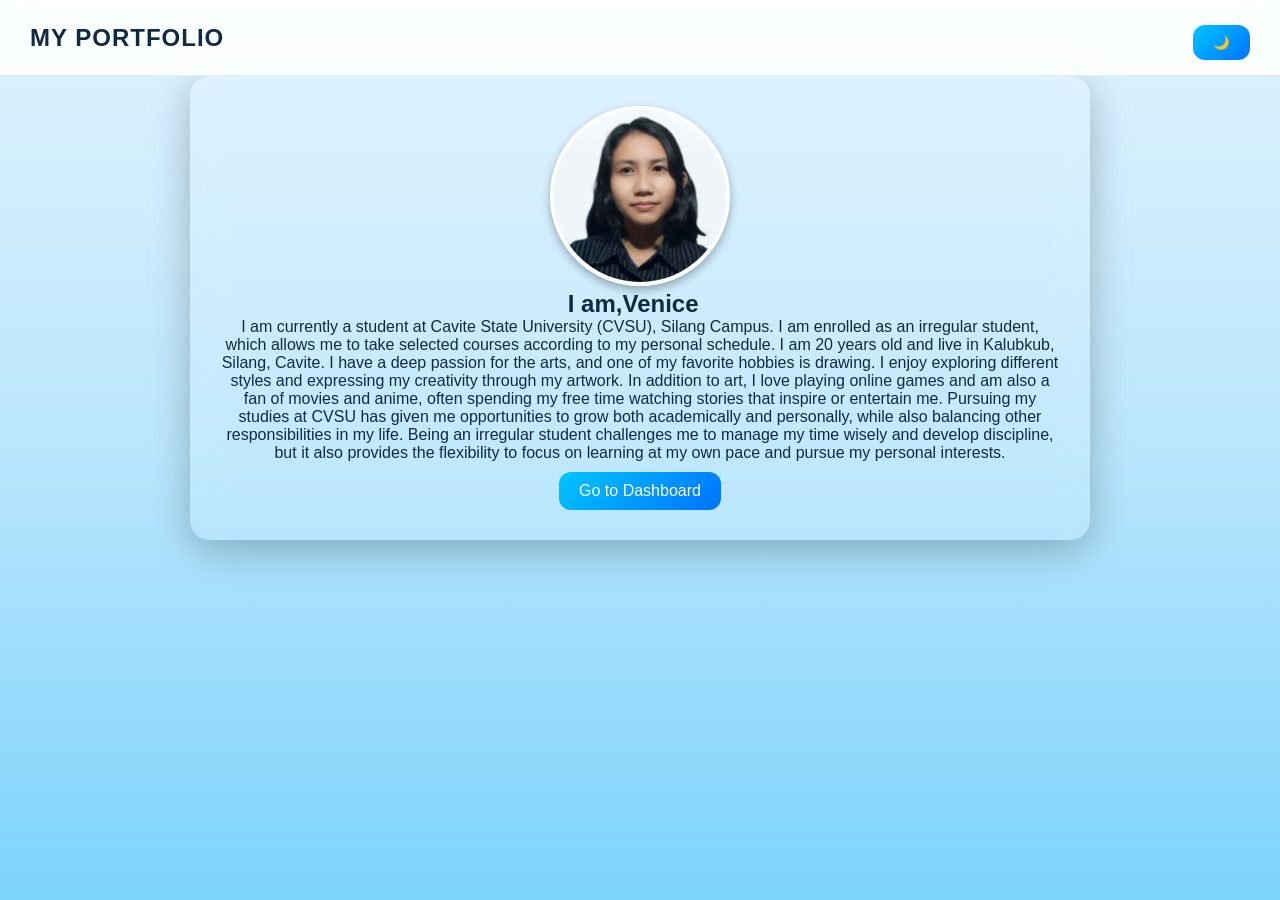
<file: TUBAN/index.html>
<!DOCTYPE html>
<html lang="en">
<head>
<title>MY PORTFOLIO</title>
  <link rel="stylesheet" href="style.css">

  <style>
    .cursor {
      display: inline-block;
      width: 2px;
      background: white;
      margin-left: 5px;
      animation: blink 0.7s infinite;
    }

    @keyframes blink {
      0%, 50%, 100% { opacity: 1; }
      25%, 75% { opacity: 0; }
    }
  </style>
</head>

<body>

  <nav>
    <h2>MY PORTFOLIO</h2>
    <button onclick="toggleDark()">🌙</button>
  </nav>

  <!-- HOME -->
  <section class="container glass">

    <img src="Me.jpeg" class="profile" width="150" height="150" alt="Venice profile">

    <h1>
      <span id="name"></span><span class="cursor"></span>
    </h1>
    
    <p id="description">I am currently a student at Cavite State University (CVSU), Silang Campus. I am enrolled as an irregular student, which allows me to take selected courses according to my personal schedule. I am 20 years old and live in Kalubkub, Silang, Cavite. I have a deep passion for the arts, and one of my favorite hobbies is drawing. I enjoy exploring different styles and expressing my creativity through my artwork. In addition to art, I love playing online games and am also a fan of movies and anime, often spending my free time watching stories that inspire or entertain me.
    
  Pursuing my studies at CVSU has given me opportunities to grow both academically and personally, while also balancing other responsibilities in my life. Being an irregular student challenges me to manage my time wisely and develop discipline, but it also provides the flexibility to focus on learning at my own pace and pursue my personal interests.</p>
    
    <p id="role"></p>

    <a href="dashboard.html">Go to Dashboard</a>

  </section>

  <script>
    const nameText = "I am,Venice Mary May C. Tuban";
    const roles = [
      "watch anime movies",
      "to be an artist 🎨",
      "a student at CVSU"
    ];

    let i = 0;
    let roleIndex = 0;
    let charIndex = 0;
    let deleting = false;

    // TYPE NAME ONCE
    function typeName() {
      if (i < nameText.length) {
        document.getElementById("name").innerHTML += nameText.charAt(i);
        i++;
        setTimeout(typeName, 100);
      } else {
        typeRole();
      }
    }

    // TYPE + DELETE ROLES LOOP
    function typeRole() {
      let current = roles[roleIndex];
      let roleEl = document.getElementById("role");

      if (!deleting) {
        roleEl.innerHTML = current.substring(0, charIndex++);
        if (charIndex > current.length) {
          deleting = true;
          setTimeout(typeRole, 1200);
          return;
        }
      } else {
        roleEl.innerHTML = current.substring(0, charIndex--);
        if (charIndex < 0) {
          deleting = false;
          roleIndex = (roleIndex + 1) % roles.length;
        }
      }

      setTimeout(typeRole, deleting ? 50 : 80);
    }

    document.addEventListener("DOMContentLoaded", () => {
      typeName();
    });
  </script>

  <script src="index.js"></script>

</body>
</html>
</file>
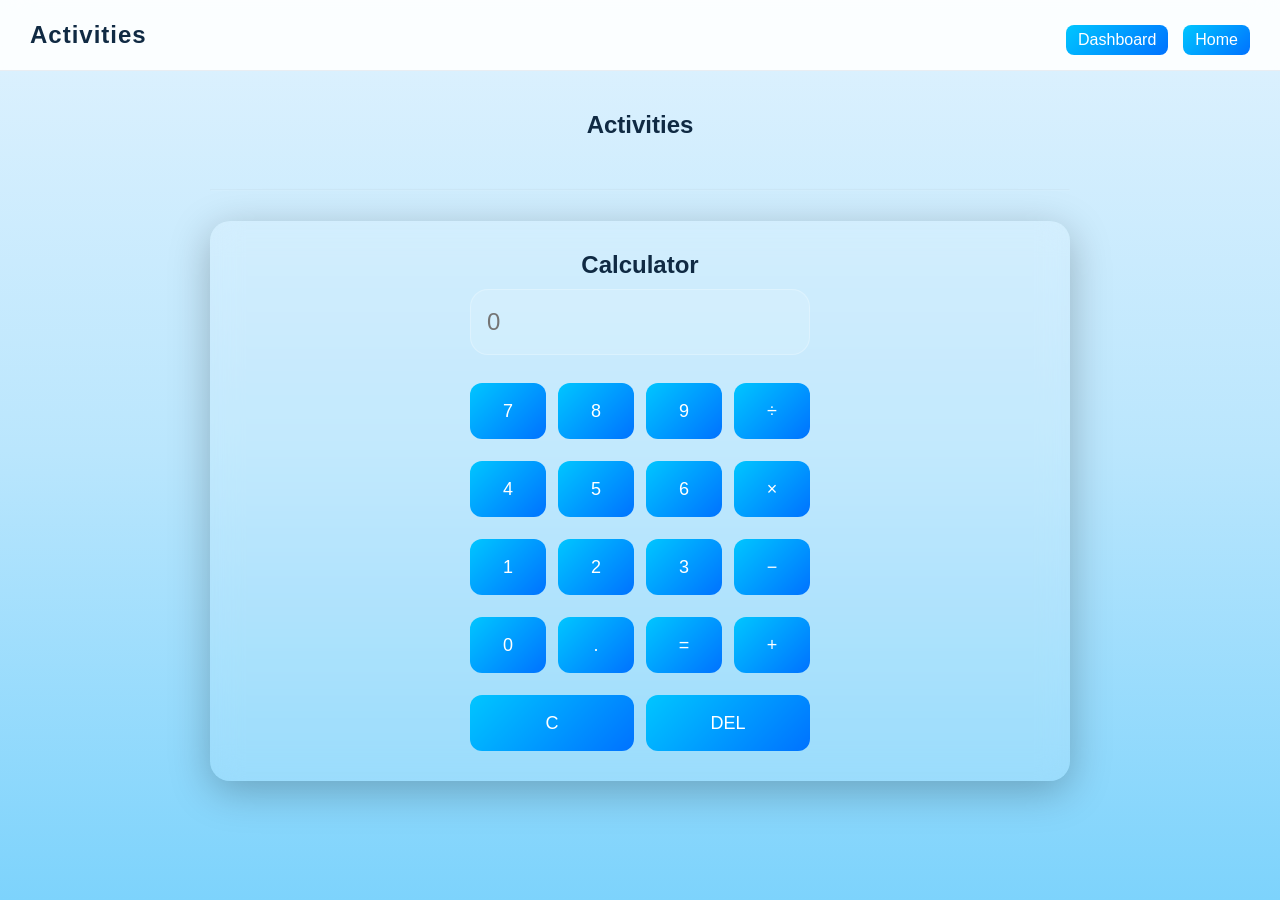
<file: TUBAN/activities.html>
<!DOCTYPE html>
<html lang="en">
<head>
  <meta charset="UTF-8">
  <title>Activities</title>
  <link rel="stylesheet" href="style.css">
</head>
<body>
  <nav>
    <h2>Activities</h2>
    <div>
      <a href="dashboard.html">Dashboard</a>
      <a href="index.html">Home</a>
    </div>
  </nav>

  <section class="container">
    <h1>Activities</h1>
    
    <div class="cards">
      
    </div>

    <hr style="margin:30px 0; border-color:rgba(255,255,255,0.08)">

    <div class="container glass">
      <h2>Calculator</h2>
      <div class="calculator">
        <input type="text" id="display" readonly placeholder="0">
        <div class="buttons">
          <button type="button" onclick="appendValue('7')">7</button>
          <button type="button" onclick="appendValue('8')">8</button>
          <button type="button" onclick="appendValue('9')">9</button>
          <button type="button" onclick="appendOperator('/')">÷</button>

          <button type="button" onclick="appendValue('4')">4</button>
          <button type="button" onclick="appendValue('5')">5</button>
          <button type="button" onclick="appendValue('6')">6</button>
          <button type="button" onclick="appendOperator('*')">×</button>

          <button type="button" onclick="appendValue('1')">1</button>
          <button type="button" onclick="appendValue('2')">2</button>
          <button type="button" onclick="appendValue('3')">3</button>
          <button type="button" onclick="appendOperator('-')">−</button>

          <button type="button" onclick="appendValue('0')">0</button>
          <button type="button" onclick="appendDot()">.</button>
          <button type="button" onclick="calculateResult()">=</button>
          <button type="button" onclick="appendOperator('+')">+</button>

          <button type="button" class="wide" onclick="clearDisplay()">C</button>
          <button type="button" class="wide" onclick="deleteLast()">DEL</button>
        </div>
      </div>
    </div>

  </section>

  <script>
    const display = document.getElementById('display');

    function appendValue(value) {
      if (!display) return;
      if (display.value === '0' && value !== '.') {
        display.value = value;
      } else {
        display.value += value;
      }
    }

    function appendOperator(operator) {
      if (!display) return;
      if (!display.value) return;
      const lastChar = display.value.slice(-1);
      if ('+-*/'.includes(lastChar)) {
        display.value = display.value.slice(0, -1) + operator;
      } else {
        display.value += operator;
      }
    }

    function appendDot() {
      if (!display) return;
      const parts = display.value.split(/[-+*/]/);
      const lastPart = parts[parts.length - 1];
      if (!lastPart.includes('.')) {
        display.value += display.value ? '.' : '0.';
      }
    }

    function clearDisplay() {
      if (!display) return;
      display.value = '';
    }

    function deleteLast() {
      if (!display) return;
      display.value = display.value.slice(0, -1);
    }

    function calculateResult() {
      if (!display) return;
      try {
        const safeExpr = display.value.replace(/×/g, '*').replace(/÷/g, '/');
        // Basic eval — keep simple for this class activity
        const result = eval(safeExpr);
        display.value = result;
      } catch (error) {
        display.value = 'Error';
      }
    }
  </script>
</body>
</html>
</file>
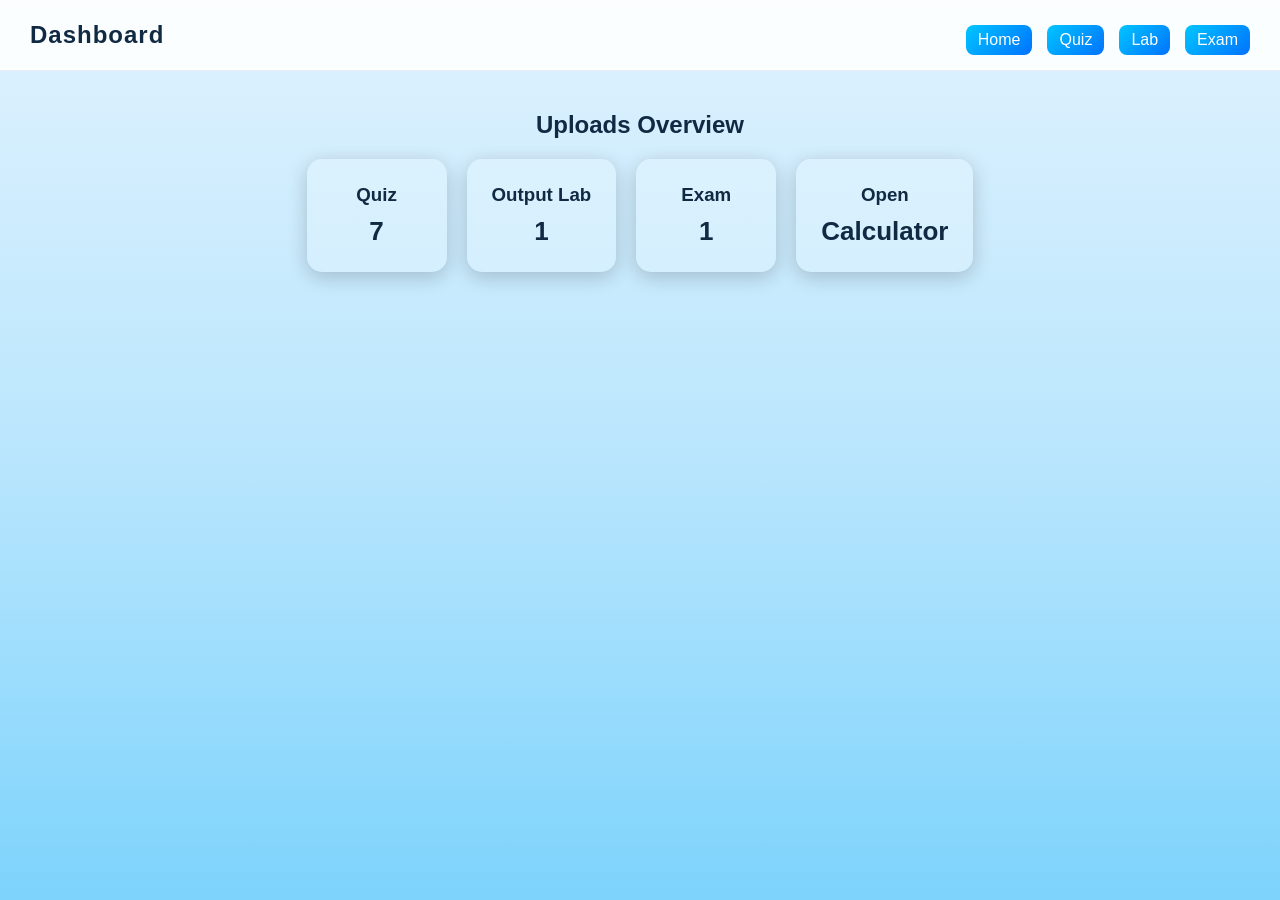
<file: TUBAN/dashboard.html>
<!DOCTYPE html>
<html lang="en">
<head>
  <title>Dashboard</title>
  <link rel="stylesheet" href="style.css">
</head>
<body>
   
  <nav>
    <h2>Dashboard</h2>
    <div>
      <a href="index.html">Home</a>
      <a href="quiz.html">Quiz</a>
      <a href="lab.html">Lab</a>
      <a href="exam.html">Exam</a>
    </div>
  </nav>
    
  <section class="container">

    <h1>Uploads Overview</h1>
    <div class="cards">

      <!-- QUIZ -->
      <div class="card" onclick="location.href='quiz.html'">
        <h3>Quiz</h3>
        <p id="quizCount">0</p>
      </div>

      <!-- LAB -->
      <div class="card" onclick="location.href='lab.html'">
        <h3>Output Lab</h3>
        <p id="labCount">0</p>
      </div>

      <!-- EXAM -->
      <div class="card" onclick="location.href='exam.html'">
        <h3>Exam</h3>
        <p id="examCount">0</p>
      </div>

      <!-- CALCULATOR -->
      <div class="card" onclick="location.href='activities.html'">
        <h3>Open</h3>
        <p>Calculator</p>
      </div>

    </div>

  </section>

  <script src="index.js"></script>

</body>
</html>
</file>
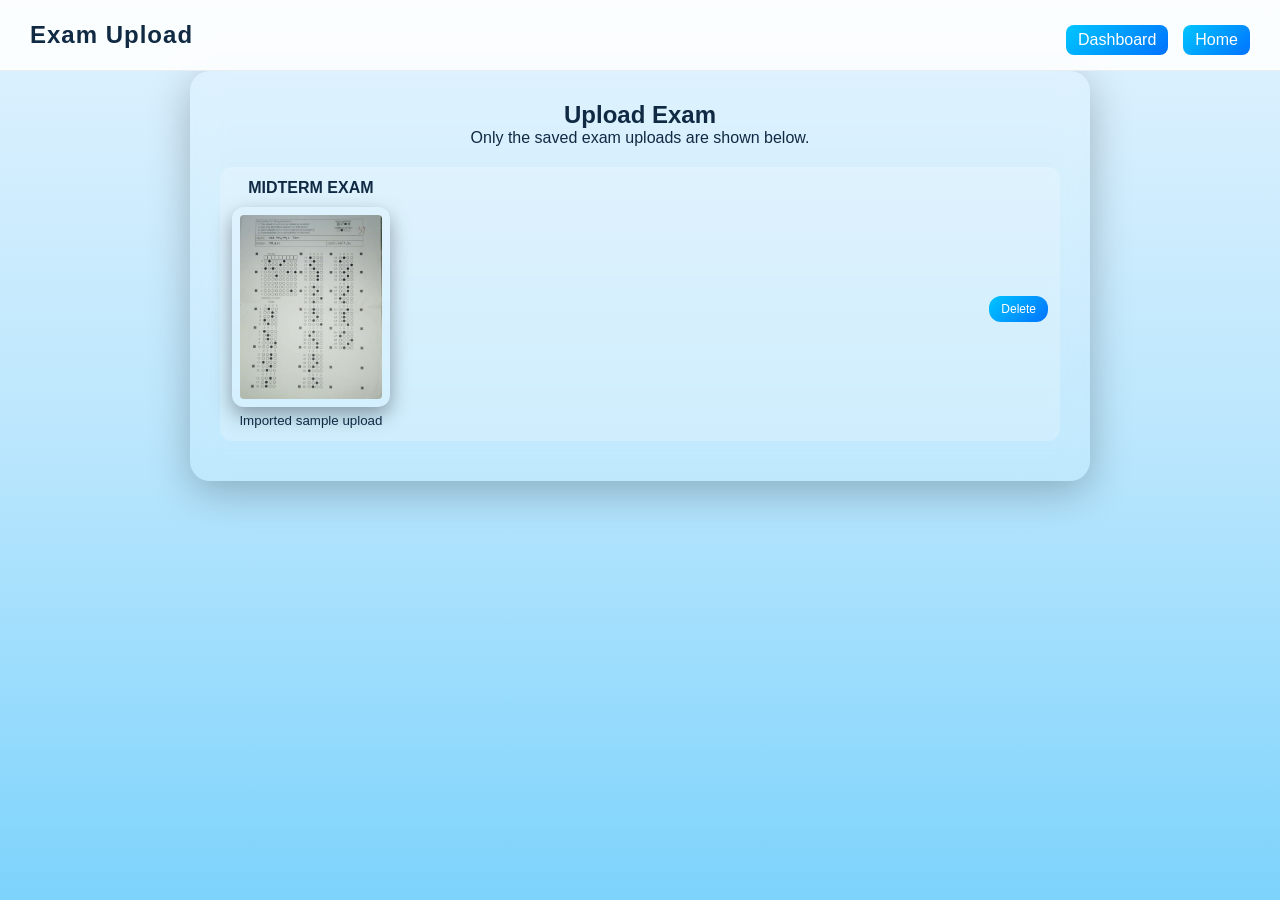
<file: TUBAN/exam.html>
<!DOCTYPE html>
<html lang="en">
<head>
  <meta charset="UTF-8">
  <title>Exam Upload</title>
  <link rel="stylesheet" href="style.css">
</head>

<body data-upload-type="exam">

  <!-- NAVBAR -->
  <nav>
    <h2>Exam Upload</h2>
    <div>
      <a href="dashboard.html">Dashboard</a>
      <a href="index.html">Home</a>
    </div>
  </nav>

  <!-- MAIN CONTAINER -->
  <section class="container glass">

    <h1>Upload Exam</h1>
    <p>Only the saved exam uploads are shown below.</p>

    <!-- LIST OUTPUT -->
    <ul id="list"></ul>

  </section>

  <script src="index.js"></script>

</body>
</html>
</file>
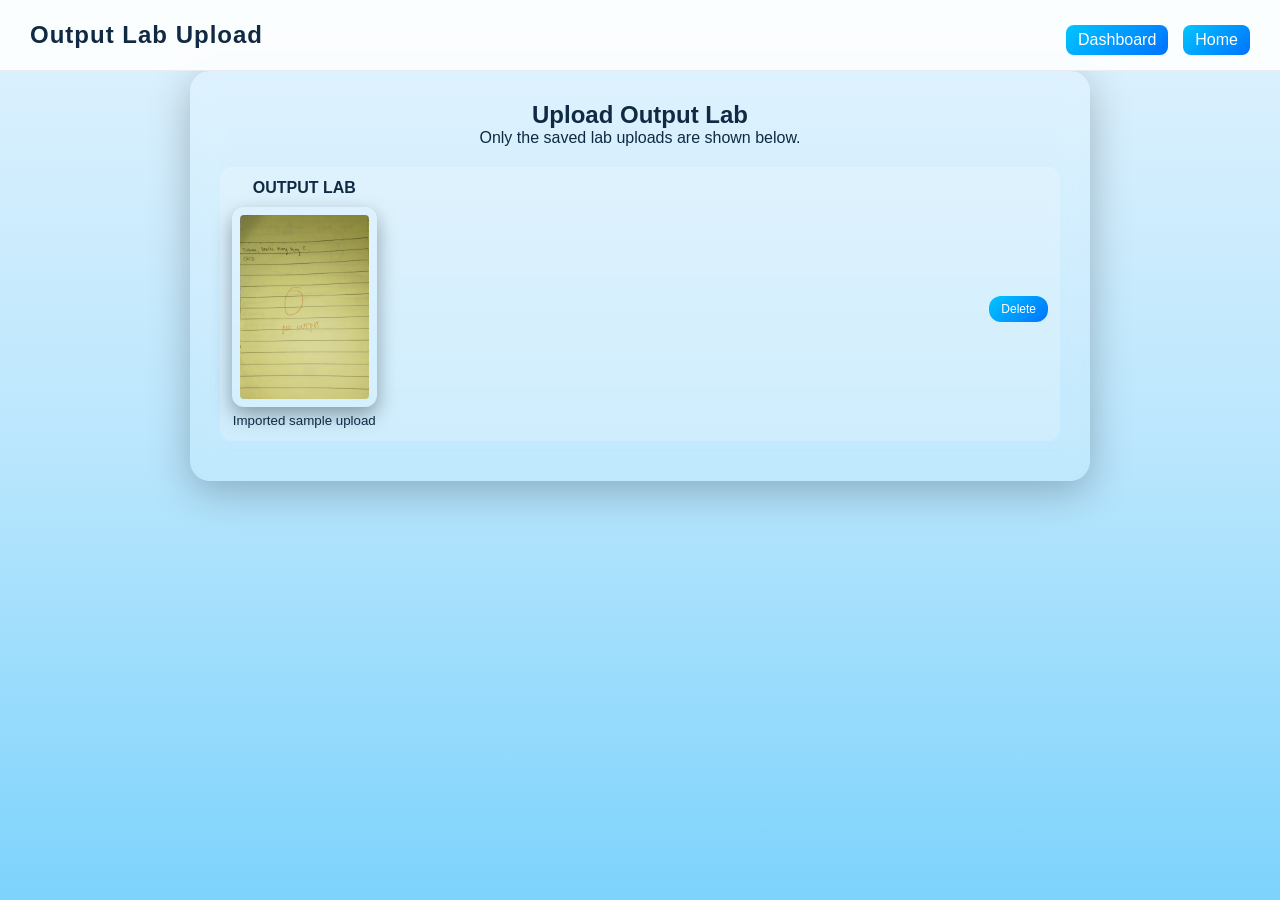
<file: TUBAN/lab.html>
<!DOCTYPE html>
<html lang="en">
<head>
  <title>Output Lab Upload</title>
  <link rel="stylesheet" href="style.css">
</head>

<body data-upload-type="lab">

  <!-- NAVBAR -->
  <nav>
    <h2>Output Lab Upload</h2>
    <div>
      <a href="dashboard.html">Dashboard</a>
      <a href="index.html">Home</a>
    </div>
  </nav>

  <!-- MAIN CONTAINER -->
  <section class="container glass">

    <h1>Upload Output Lab</h1>
    <p>Only the saved lab uploads are shown below.</p>

    <!-- LIST OUTPUT -->
    <ul id="list"></ul>

  </section>

  <script src="index.js"></script>

</body>
</html>
</file>
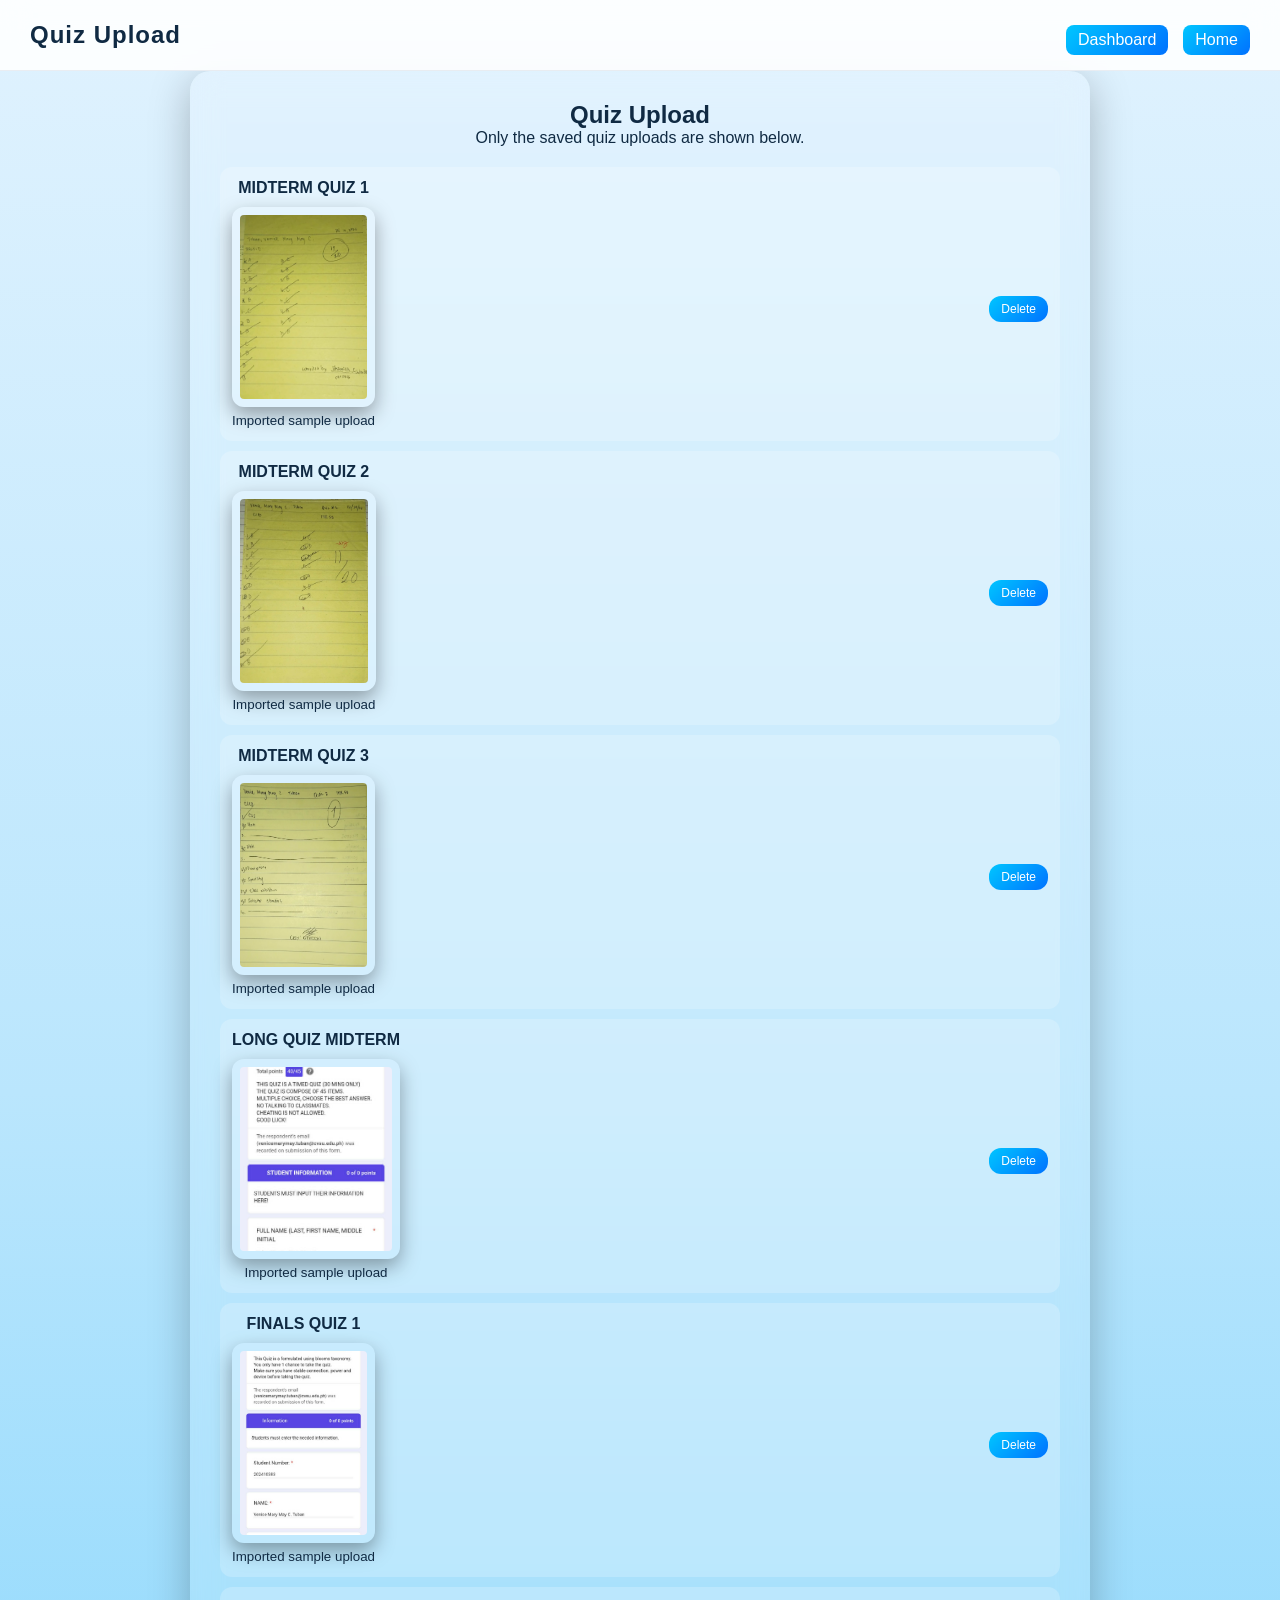
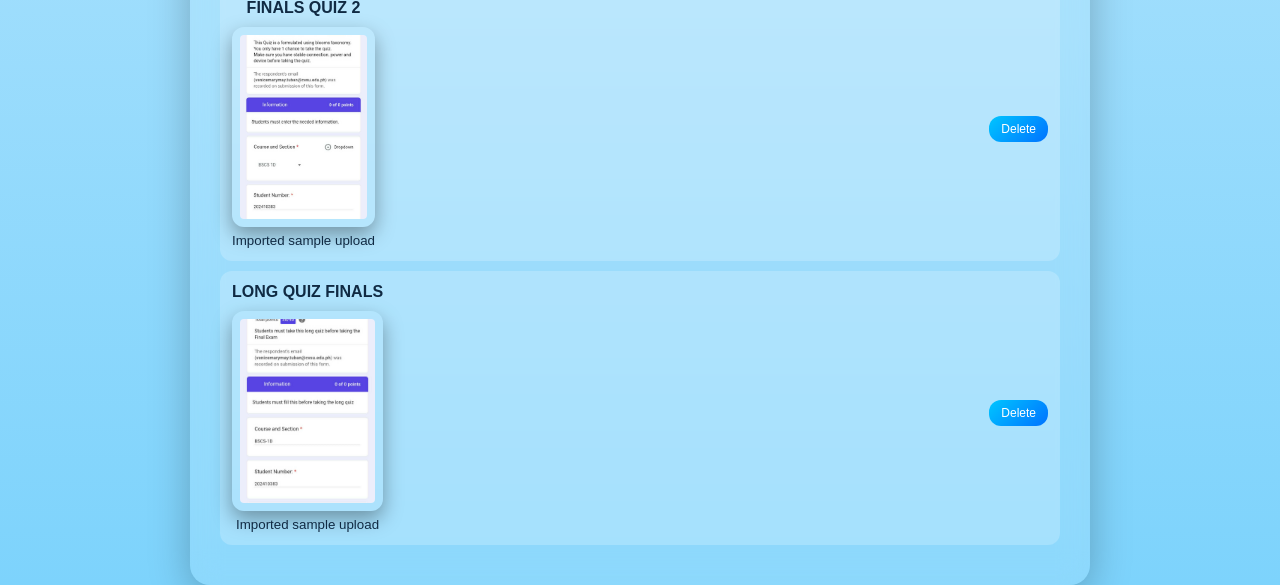
<file: TUBAN/quiz.html>
<!DOCTYPE html>
<html lang="en">
<head>
  <meta charset="UTF-8">
  <title>Quiz Upload</title>
  <link rel="stylesheet" href="style.css">
</head>

<body data-upload-type="quiz">

  <!-- NAVBAR -->
  <nav>
    <h2>Quiz Upload</h2>
    <div>
      <a href="dashboard.html">Dashboard</a>
      <a href="index.html">Home</a>
    </div>
  </nav>

  <!-- MAIN CONTAINER -->
  <section class="container glass">

    <h1>Quiz Upload</h1>
    <p>Only the saved quiz uploads are shown below.</p>

    <!-- LIST OUTPUT -->
    <ul id="list"></ul>

  </section>

  <script src="index.js"></script>

</body>
</html>
</file>
<file: TUBAN/style.css>
/* =====================
   GLOBAL STYLES
===================== */
* {
  margin: 0;
  padding: 0;
  box-sizing: border-box;
  transition: all 0.3s ease;
}

body {
  font-family: 'Segoe UI', Arial, sans-serif;
  background: linear-gradient(180deg, #e0f2fe 0%, #bae6fd 50%, #7dd3fc 100%);
  color: #102a43;
  min-height: 100vh;
}


/* =====================
   NAVIGATION
===================== */
nav {
  display: flex;
  justify-content: space-between;
  align-items: center;
  padding: 15px 30px;
  background: rgba(255,255,255,0.88);
  border-bottom: 1px solid rgba(148,163,184,0.18);
  backdrop-filter: blur(14px);
  position: sticky;
  top: 0;
  z-index: 100;
}

nav h2 {
  font-weight: 600;
  letter-spacing: 1px;
}

nav div, nav ul {
  display: flex;
  gap: 15px;
}

nav a {
  text-decoration: none;
  color: white;
  font-weight: 500;
  padding: 6px 12px;
  border-radius: 8px;
}

nav a:hover {
  background: rgba(255,255,255,0.2);
}

/* =====================
   CONTAINER
===================== */
.container {
  text-align: center;
  padding: 40px 20px;
  max-width: 900px;
  margin: auto;
}

/* =====================
   GLASS EFFECT
===================== */
.glass {
  background: rgba(255,255,255,0.12);
  backdrop-filter: blur(15px);
  border-radius: 20px;
  padding: 30px;
  box-shadow: 0 10px 40px rgba(0,0,0,0.25);
}

/* =====================
   PROFILE IMAGE
===================== */
.profile {
  width: 180px;
  height: 180px;
  border-radius: 50%;
  object-fit: cover;
  border: 4px solid white;
  box-shadow: 0 4px 10px rgba(0,0,0,0.3);

  
}

.quiz-display {
 margin-top: 30px;
 text-align: center;
 padding: 20px;
 border: 2px solid rgba(255, 255, 255, 0.3);
 border-radius: 20px;
 background: rgba(255,255,255,0.1);
}

.quiz-img {
  width: 100%;
  max-width: 320px;
  max-height: 200px;
  object-fit: cover;
  border-radius: 12px;
  box-shadow: 0 8px 20px rgba(0,0,0,0.35);
  margin-top: 10px;
  border: 8px solid rgba(255,255,255,0.06);
  transition: transform 0.25s ease, box-shadow 0.25s ease;
}

.quiz-img:hover {
  transform: translateY(-6px) scale(1.02);
  box-shadow: 0 14px 30px rgba(0,0,0,0.45);
}

.upload-summary {
  display: grid;
  grid-template-columns: repeat(auto-fit, minmax(240px, 1fr));
  gap: 18px;
  margin-top: 28px;
  text-align: left;
}

.upload-summary section {
  background: rgba(255,255,255,0.12);
  border-radius: 20px;
  padding: 20px;
}

.upload-summary h3 {
  margin-bottom: 15px;
}


.upload-card {
  background: linear-gradient(180deg, rgba(255,255,255,0.03), rgba(255,255,255,0.02));
  border-radius: 14px;
  padding: 14px;
  margin-bottom: 8px;
  display: flex;
  flex-direction: column;
  gap: 10px;
}

.upload-card h4 {
  margin: 0;
  font-size: 16px;
}

.upload-card small {
  display: block;
  color: rgba(255,255,255,0.75);
  font-size: 12px;
}

.upload-card .quiz-files {
  display: flex;
  flex-wrap: wrap;
  gap: 10px;
  align-items: center;
}

.upload-card .quiz-files img {
  width: 120px;
  height: 80px;
  object-fit: cover;
  border-radius: 8px;
  border: 6px solid rgba(255,255,255,0.04);
}

.upload-card a {
  color: #00c6ff;
  text-decoration: underline;
}

/* make the small upload list areas visually separated */
.upload-list {
  padding: 6px 0 2px 0;
}

/* subtle focus styles for accessibility */
.card:focus, .upload-card:focus, button:focus, a:focus {
  outline: 3px solid rgba(0,198,255,0.22);
  outline-offset: 3px;
}

/* =====================
   BUTTONS & LINKS
===================== */
button, a {
  display: inline-block;
  padding: 10px 20px;
  margin-top: 10px;
  border: none;
  border-radius: 12px;
  background: linear-gradient(135deg, #00c6ff, #0072ff);
  color: white;
  text-decoration: none;
  cursor: pointer;
  font-weight: 500;
}

button:hover, a:hover {
  transform: translateY(-3px);
  box-shadow: 0 0 15px rgba(0, 114, 255, 0.6);
}

.calculator {
  max-width: 340px;
  margin: auto;
}

.calculator input {
  width: 100%;
  padding: 18px 16px;
  font-size: 24px;
  border-radius: 18px;
  border: 1px solid rgba(255,255,255,0.25);
  background: rgba(255,255,255,0.12);
  color: white;
  margin-bottom: 18px;
}

.buttons {
  display: grid;
  grid-template-columns: repeat(4, 1fr);
  gap: 12px;
}

.buttons button {
  min-height: 56px;
  font-size: 18px;
}

.buttons button.wide {
  grid-column: span 2;
}

/* =====================
   CARDS
===================== */
.cards {
  display: flex;
  justify-content: center;
  gap: 20px;
  flex-wrap: wrap;
  margin-top: 20px;
}

.card {
  padding: 25px;
  border-radius: 15px;
  background: rgba(255,255,255,0.2);
  min-width: 140px;
  cursor: pointer;
  box-shadow: 0 5px 20px rgba(0,0,0,0.2);
}

.card h3 {
  margin-bottom: 10px;
}

.card p {
  font-size: 26px;
  font-weight: bold;
}

.card:hover {
  transform: translateY(-8px) scale(1.05);
}

/* =====================
   INPUTS / FORM
===================== */
input {
  display: block;
  width: 80%;
  margin: 10px auto;
  padding: 12px;
  border-radius: 10px;
  border: none;
  outline: none;
  font-size: 14px;
}

input:focus {
  box-shadow: 0 0 10px rgba(0,198,255,0.5);
}

form button {
  margin-top: 15px;
}

/* =====================
   LIST (UPLOADS)
===================== */
ul#list {
  margin-top: 20px;
  list-style: none;
}

ul#list li {
  background: rgba(255,255,255,0.2);
  padding: 12px;
  margin: 10px 0;
  border-radius: 12px;
  display: flex;
  justify-content: space-between;
  align-items: center;
  gap: 10px;
}

ul#list li button {
  padding: 6px 12px;
  font-size: 12px;
}

/* =====================
   DARK MODE
===================== */
.dark {
  background: linear-gradient(135deg, #1e1e2f, #121212);
  color: #ddd;
}

.dark nav {
  background: #1e1e1e;
}

.dark .glass {
  background: rgba(255,255,255,0.05);
}

.dark .card {
  background: rgba(255,255,255,0.08);
}

.dark input {
  background: #2a2a2a;
  color: white;
}

/* =====================
   RESPONSIVE DESIGN
===================== */
@media (max-width: 600px) {
  .cards {
    flex-direction: column;
    align-items: center;
  }

  .upload-summary {
    grid-template-columns: 1fr;
  }

  input {
    width: 95%;
  }

  nav {
    flex-direction: column;
    gap: 10px;
  }

  .container {
    padding: 20px;
  }
}
</file>
